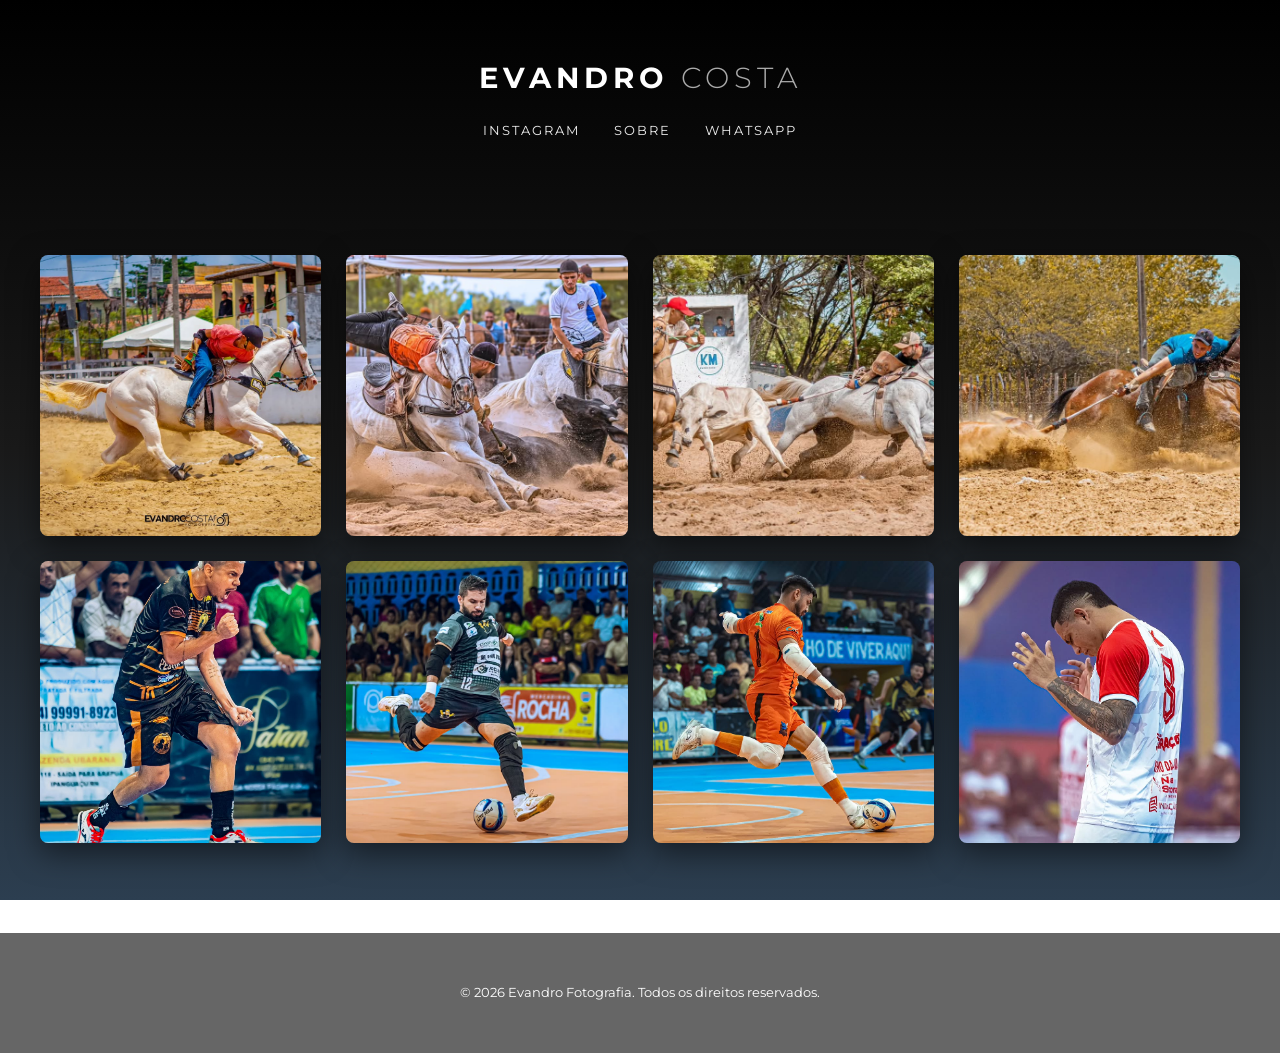
<file: index.html>
<!DOCTYPE html>
<html lang="pt-br">
<head>
    <meta charset="UTF-8">
    <meta name="viewport" content="width=device-width, initial-scale=1.0">
    <meta name="description" content="Portfólio de fotografia profissional de Evandro. Ensaios, eventos e natureza.">
    <title>Evandro Costa</title>
    
    <link rel="preconnect" href="https://fonts.googleapis.com">
    <link rel="preconnect" href="https://fonts.gstatic.com" crossorigin>
    <link href="https://fonts.googleapis.com/css2?family=Montserrat:wght@300;500;700&display=swap" rel="stylesheet">
    <link rel="stylesheet" href="Evandro.css">
    
</head>
<body>

    <header>
        <div class="container-header">
            <h1>Evandro <span>Costa</span></h1>
            <nav>
                <ul>
                    <li><a href="https://www.instagram.com/evandro.cost?igsh=MXFvc2t5dGdldDVvcw==" target="_blank" rel="noopener noreferrer">Instagram</a></li>
                    
                    <li><a href="Sobre.html">Sobre</a></li>
                    
                    <li><a href="https://wa.me/5584999275229" target="_blank" rel="noopener noreferrer">Whatsapp</a></li>
                </ul>
            </nav>
        </div>
    </header>

    <main class="galeria">
        <figure class="foto-card">
            <img src="0.jpeg" alt="Ensaio fotográfico ao ar livre no pôr do sol" loading="lazy" >
            <link href="https://www.instagram.com/p/CxbDsnTr6F_/?igsh=MXV2ZXZjNmdxNmpqaA==" target="_blank" rel="noopener noreferrer"> 
            <figcaption>VAQUEJADA</figcaption>
        </figure>

        <figure class="foto-card">
            <img src="1.jpeg" alt="Ensaio fotográfico ao ar livre no pôr do sol" loading="lazy">
            <figcaption>VAQUEJADA</figcaption>
        </figure>

        <figure class="foto-card">
            <img src="2.jpeg" alt="Retrato artístico em estúdio" loading="lazy">
            <figcaption>VAQUEJADA</figcaption>
        </figure>

        <figure class="foto-card">
            <img src="3.jpeg" alt="Fotografia de arquitetura urbana" loading="lazy">
            <figcaption>VAQUEJADA</figcaption>
        </figure>

        <figure class="foto-card">
            <img src="4.jpeg" alt="Detalhe de natureza macro" loading="lazy">
            <figcaption>FUTSAL</figcaption>
        </figure>

        <figure class="foto-card">
            <img src="5.jpeg" alt="Detalhe de natureza macro" loading="lazy">
            <figcaption>FUTSAL</figcaption>
        </figure>

        <figure class="foto-card">
            <img src="6.jpeg" alt="Detalhe de natureza macro" loading="lazy">
            <figcaption>FUTSAL</figcaption>
        </figure>

        <figure class="foto-card">
            <img src="7.jpeg" alt="Ensaio fotográfico ao ar livre no pôr do sol" loading="lazy">
            <figcaption>FUTSAL</figcaption>
        </figure>
    </main>

    <footer>
        <p>&copy; 2026 Evandro Fotografia. Todos os direitos reservados.</p>
    </footer>

</body>
</html>
</file>
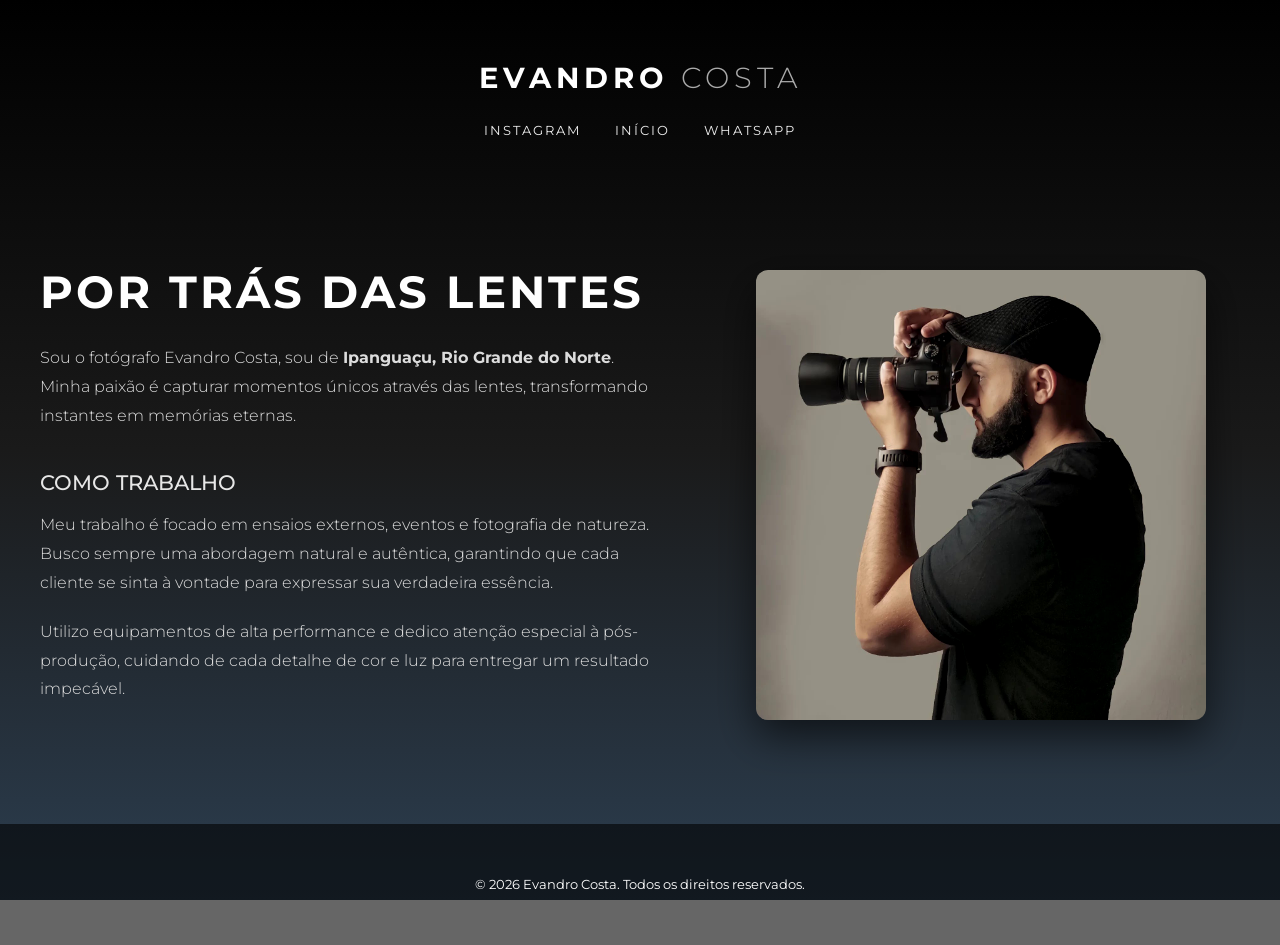
<file: Sobre.html>
<!DOCTYPE html>
<html lang="pt-br">
<head>
    <meta charset="UTF-8">
    <meta name="viewport" content="width=device-width, initial-scale=1.0">
    <title>Sobre | Evandro Costa</title>
    <link rel="preconnect" href="https://fonts.googleapis.com">
    <link rel="preconnect" href="https://fonts.gstatic.com" crossorigin>
    <link href="https://fonts.googleapis.com/css2?family=Montserrat:wght@300;500;700&display=swap" rel="stylesheet">
    <link rel="stylesheet" href="Sobre.css">
</head>
<body>

    <header>
        <div class="container-header">
            <h1>Evandro <span>Costa</span></h1>
            <nav>
                <ul>
                    
                    <li><a href="https://www.instagram.com/evandro.cost?igsh=MXFvc2t5dGdldDVvcw=="_blank">Instagram</a></li>
                    <li><a href="index.html">Início</a></li> 
                    <li><a href="https://wa.me/5584999275229" target="_blank">Whatsapp</a></li>
                </ul>
            </nav>
        </div>
    </header>

    <main class="sobre-container">
        <section class="sobre-conteudo">
            <div class="sobre-texto">
                <h2>Por Trás das Lentes</h2>
                <p>Sou o fotógrafo Evandro Costa, sou de  <strong>Ipanguaçu, Rio Grande do Norte</strong>. Minha paixão é capturar momentos únicos através das lentes, transformando instantes em memórias eternas.</p>
                <h3>Como Trabalho</h3>
                <p>Meu trabalho é focado em ensaios externos, eventos e fotografia de natureza. Busco sempre uma abordagem natural e autêntica, garantindo que cada cliente se sinta à vontade para expressar sua verdadeira essência.</p>
                
                <p>Utilizo equipamentos de alta performance e dedico atenção especial à pós-produção, cuidando de cada detalhe de cor e luz para entregar um resultado impecável.</p>
            </div>

            <div class="sobre-imagem">
                <img src="sobre.jpeg" alt="Fotógrafo Evandro" class="foto-perfil">
            </div>
        </section>
    </main>

    <footer>
        <p>&copy; 2026 Evandro Costa. Todos os direitos reservados.</p>
    </footer>

</body>
</html>
</file>
<file: Evandro.css>
/* 1. CONFIGURAÇÕES GERAIS E DEGRADÊ */
body {
    margin: 0;
    padding: 0;
    font-family: 'Montserrat', sans-serif;
    /* Degradê aplicado ao corpo inteiro */
    background: linear-gradient(180deg, #000000 0%, #1a1a1a 50%, #2c3e50 100%);
    background-attachment: fixed; 
    color: #ffffff;
    min-height: 100vh;
}

/* 2. HEADER (CABEÇALHO) */
header {
    padding: 60px 20px;
    text-align: center;
    background: transparent; /* Garante que o degradê apareça ao fundo */
}

header h1 {
    font-weight: 700;
    letter-spacing: 5px;
    text-transform: uppercase;
    font-size: 1.8rem;
    margin: 0;
}

header h1 span {
    font-weight: 300;
    color: #aaa; /* Cinza claro para contraste no fundo escuro */
}

nav ul {
    list-style: none;
    margin-top: 25px;
    padding: 0;
}

nav ul li {
    display: inline;
    margin: 0 15px;
}

nav ul li a {
    text-decoration: none;
    color: #eee;
    font-size: 0.8rem;
    letter-spacing: 2px;
    text-transform: uppercase;
    transition: 0.3s;
}

nav ul li a:hover {
    color: #007bff;
}
.sobre-container {
    max-width: 1200px; /* Impede que o texto fique muito esticado em telas grandes */
    margin: 0 auto; /* Centraliza o container */
    padding: 50px 20px; /* Espaçamento interno */
}
/* 3. GALERIA (RESOLVENDO O TAMANHO DAS IMAGENS) */
.galeria {
    display: grid;
    /* Aumentamos o número de colunas diminuindo o tamanho mínimo de cada uma */
    grid-template-columns: repeat(auto-fit, minmax(280px, 1fr));
    gap: 25px;
    padding: 40px;
    max-width: 1200px;
    margin: 0 auto;
}

/* 4. CARD DE FOTO E LEGENDA */
.foto-card {
    position: relative;
    overflow: hidden;
    border-radius: 8px;
    margin: 0;
    background: rgba(255, 255, 255, 0.05);
    box-shadow: 0 10px 30px rgba(0,0,0,0.5);
    /* Define uma proporção quadrada para as fotos não ficarem gigantes verticamente */
    aspect-ratio: 1 / 1; 
}

.foto-card img {
    width: 100%;
    height: 100%;
    object-fit: cover; /* Corta a imagem para preencher o quadrado sem distorcer */
    display: block;
    transition: transform 0.6s ease;
}

.foto-card figcaption {
    position: absolute;
    bottom: 0;
    left: 0;
    width: 100%;
    background: rgba(0, 0, 0, 0.7);
    color: #fff;
    padding: 15px;
    text-align: center;
    transform: translateY(100%); /* Escondido inicialmente */
    transition: transform 0.4s ease;
    font-size: 0.85rem;
    font-weight: 300;
}

/* 5. EFEITOS DE HOVER */
.foto-card:hover img {
    transform: scale(1.1);
}

.foto-card:hover figcaption {
    transform: translateY(0); /* Mostra a legenda */
}

/* 6. RODAPÉ */
footer {
    text-align: center;
    padding: 40px;
    font-size: 0.8rem;
    color: #ffffff;
    background: rgba(0, 0, 0, 0.6); /* Leve fundo escuro para separar da galeria */
    margin-top: 50px;
}
</file>
<file: Sobre.css>
/* ==========================================================
   CSS DO PORTFÓLIO - MANTENDO SEU ESTILO ORIGINAL
   ========================================================== */

/* 1. CONFIGURAÇÕES GERAIS E DEGRADÊ (Você já tinha) */
body {
    margin: 0;
    padding: 0;
    font-family: 'Montserrat', sans-serif;
    /* Degradê aplicado ao corpo inteiro */
    background: linear-gradient(180deg, #000000 0%, #1a1a1a 50%, #2c3e50 100%);
    background-attachment: fixed; 
    color: #ffffff;
    min-height: 100vh;
}

/* 2. HEADER (CABEÇALHO) (Você já tinha) */
header {
    padding: 60px 20px;
    text-align: center;
    background: transparent; /* Garante que o degradê apareça ao fundo */
}

header h1 {
    font-weight: 700;
    letter-spacing: 5px;
    text-transform: uppercase;
    font-size: 1.8rem;
    margin: 0;
}

header h1 span {
    font-weight: 300;
    color: #aaa; /* Cinza claro para contraste no fundo escuro */
}

nav ul {
    list-style: none;
    margin-top: 25px;
    padding: 0;
}

nav ul li {
    display: inline;
    margin: 0 15px;
}

nav ul li a {
    text-decoration: none;
    color: #eee;
    font-size: 0.8rem;
    letter-spacing: 2px;
    text-transform: uppercase;
    transition: 0.3s;
}

nav ul li a:hover {
    color: #007bff;
}

/* ----------------------------------------------------------
   3. LAYOUT DA PÁGINA SOBRE (ADICIONE ISTO AQUI)
   ---------------------------------------------------------- */

/* Container Principal para centralizar o conteúdo na tela */
.sobre-container {
    max-width: 1200px; /* Impede que o texto fique muito esticado em telas grandes */
    margin: 0 auto; /* Centraliza o container */
    padding: 50px 20px; /* Espaçamento interno */
}

/* Section que contém Texto e Imagem */
.sobre-conteudo {
    display: flex; /* Ativa o layout flexível */
    align-items: center; /* Centraliza verticalmente texto e imagem */
    justify-content: space-between; /* Dá espaço entre eles */
    gap: 60px; /* Espaçamento exato entre o fim do texto e o início da foto */
}

/* Estilização da Coluna de Texto */
.sobre-texto {
    flex: 1.2; /* O texto ocupa um pouco mais de espaço (1.2 partes) */
}

.sobre-texto h2 {
    font-size: 2.8rem;
    font-weight: 700;
    text-transform: uppercase;
    letter-spacing: 3px;
    margin-bottom: 25px;
    margin-top: 0;
}

.sobre-texto h3 {
    font-size: 1.3rem;
    font-weight: 500;
    color: #e7e7e7; /* Toque de cor harmônico */
    text-transform: uppercase;
    margin-top: 40px;
    margin-bottom: 15px;
}

.sobre-texto p {
    font-size: 1rem;
    font-weight: 300; /* Texto mais fino e chique */
    line-height: 1.8; /* Espaçamento entre linhas confortável */
    color: #ddd; /* Branco acinzentado para legibilidade suave */
    margin-bottom: 20px;
}

/* Estilização da Coluna da Imagem */
.sobre-imagem {
    flex: 1; /* A imagem ocupa 1 parte do espaço */
    display: flex;
    justify-content: center; /* Garante centralização interna se necessário */
}

/* Estilo harmônico da foto 'sobre.jpeg' */
.foto-perfil {
    width: 100%;
    max-width: 450px; /* Tamanho máximo elegante para a foto */
    height: auto; /* Mantém a proporção */
    border-radius: 12px; /* Bordas levemente arredondadas (combina com o portfólio) */
    
    /* Efeito de sombra profundo e suave para combinar com o fundo escuro */
    box-shadow: 0 15px 40px rgba(0, 0, 0, 0.6);
    
    /* Leve filtro para integrar a foto ao degradê de fundo */
    filter: brightness(0.95) contrast(1.05);
    
    transition: 0.3s ease; /* Transição suave para efeitos */
}

/* Efeito sutil ao passar o mouse na foto (hover) */
.foto-perfil:hover {
    transform: translateY(-5px); /* Foto sobe levemente */
    box-shadow: 0 20px 50px rgba(0, 0, 0, 0.8);
}

/* ----------------------------------------------------------
   4. RESPONSIVIDADE (PARA CELULARES)
   ---------------------------------------------------------- */
@media (max-width: 900px) {
    .sobre-conteudo {
        flex-direction: column-reverse; /* Empilha: Foto em cima, Texto embaixo */
        text-align: center;}}
footer {
    text-align: center;
    padding: 40px;
    font-size: 0.8rem;
    color: #ffffff;
    background: rgba(0, 0, 0, 0.6); /* Leve fundo escuro para separar da galeria */
    margin-top: 50px;
}
</file>
